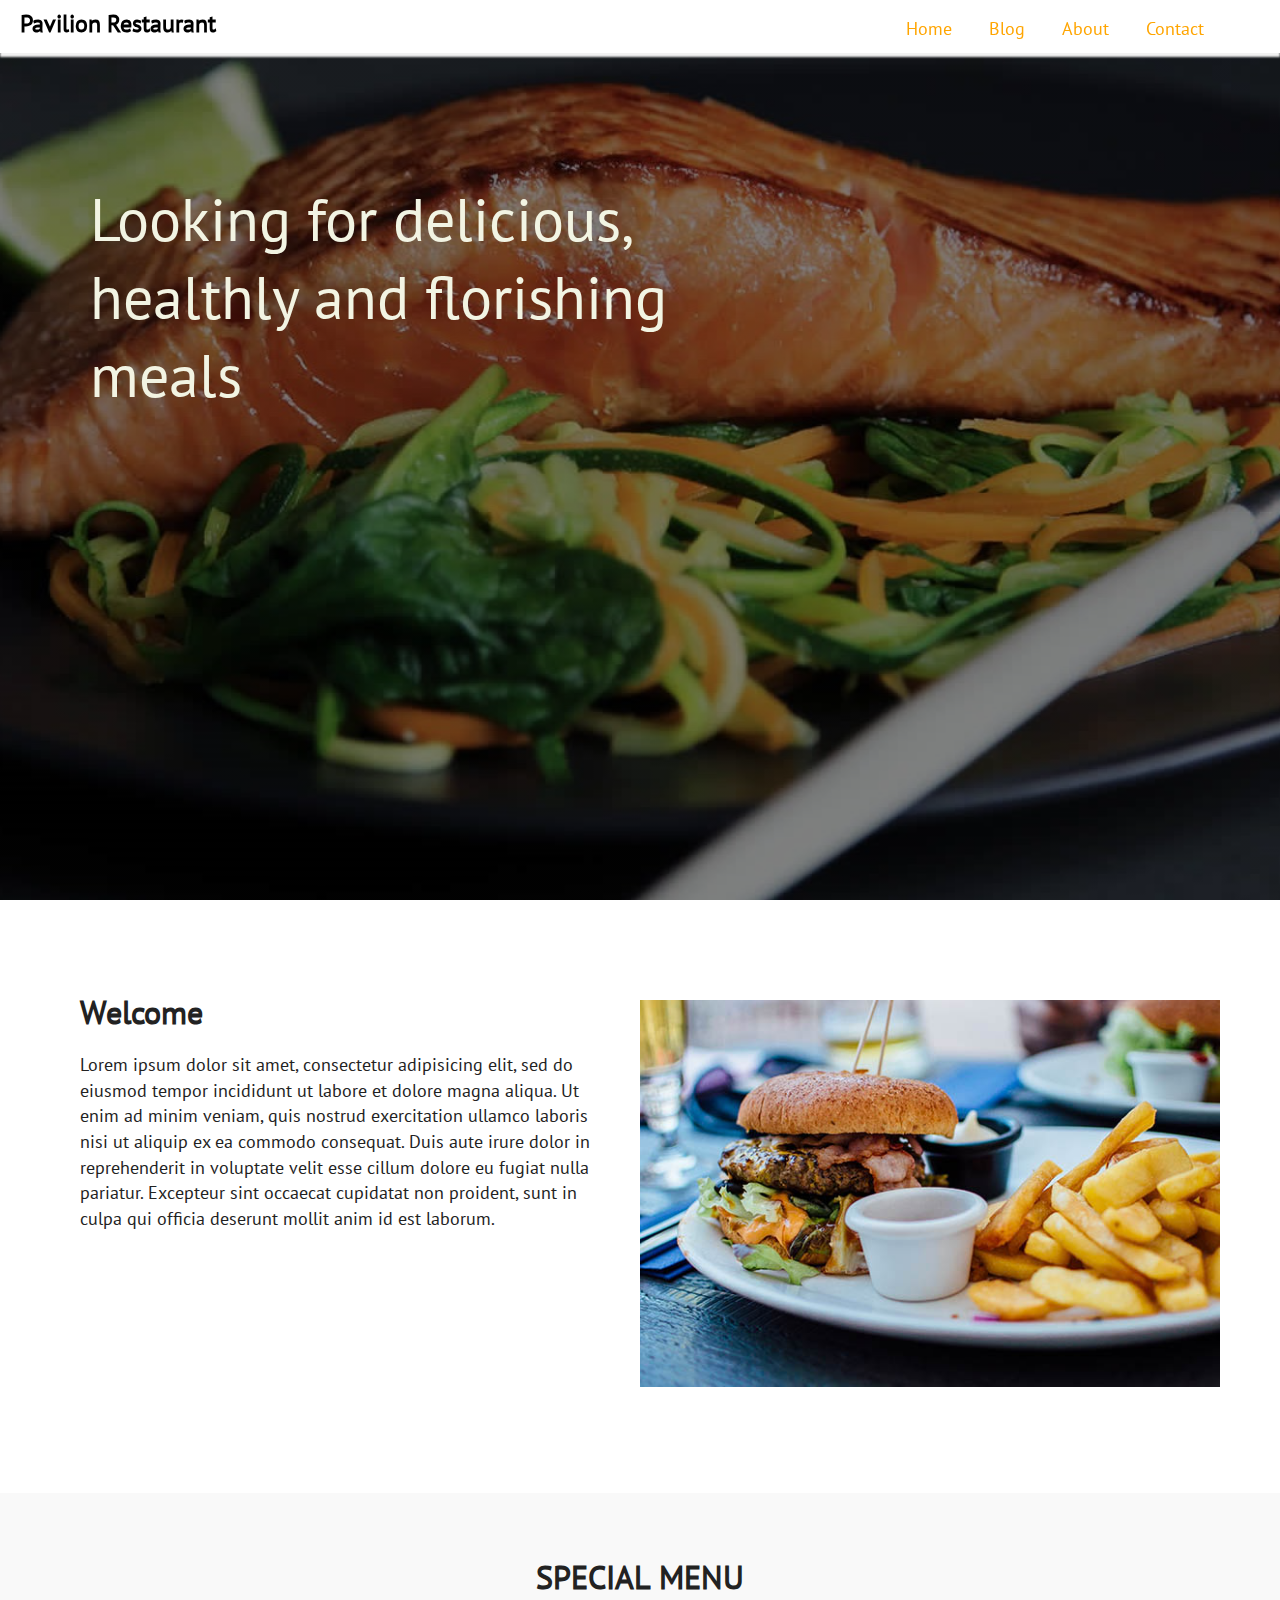
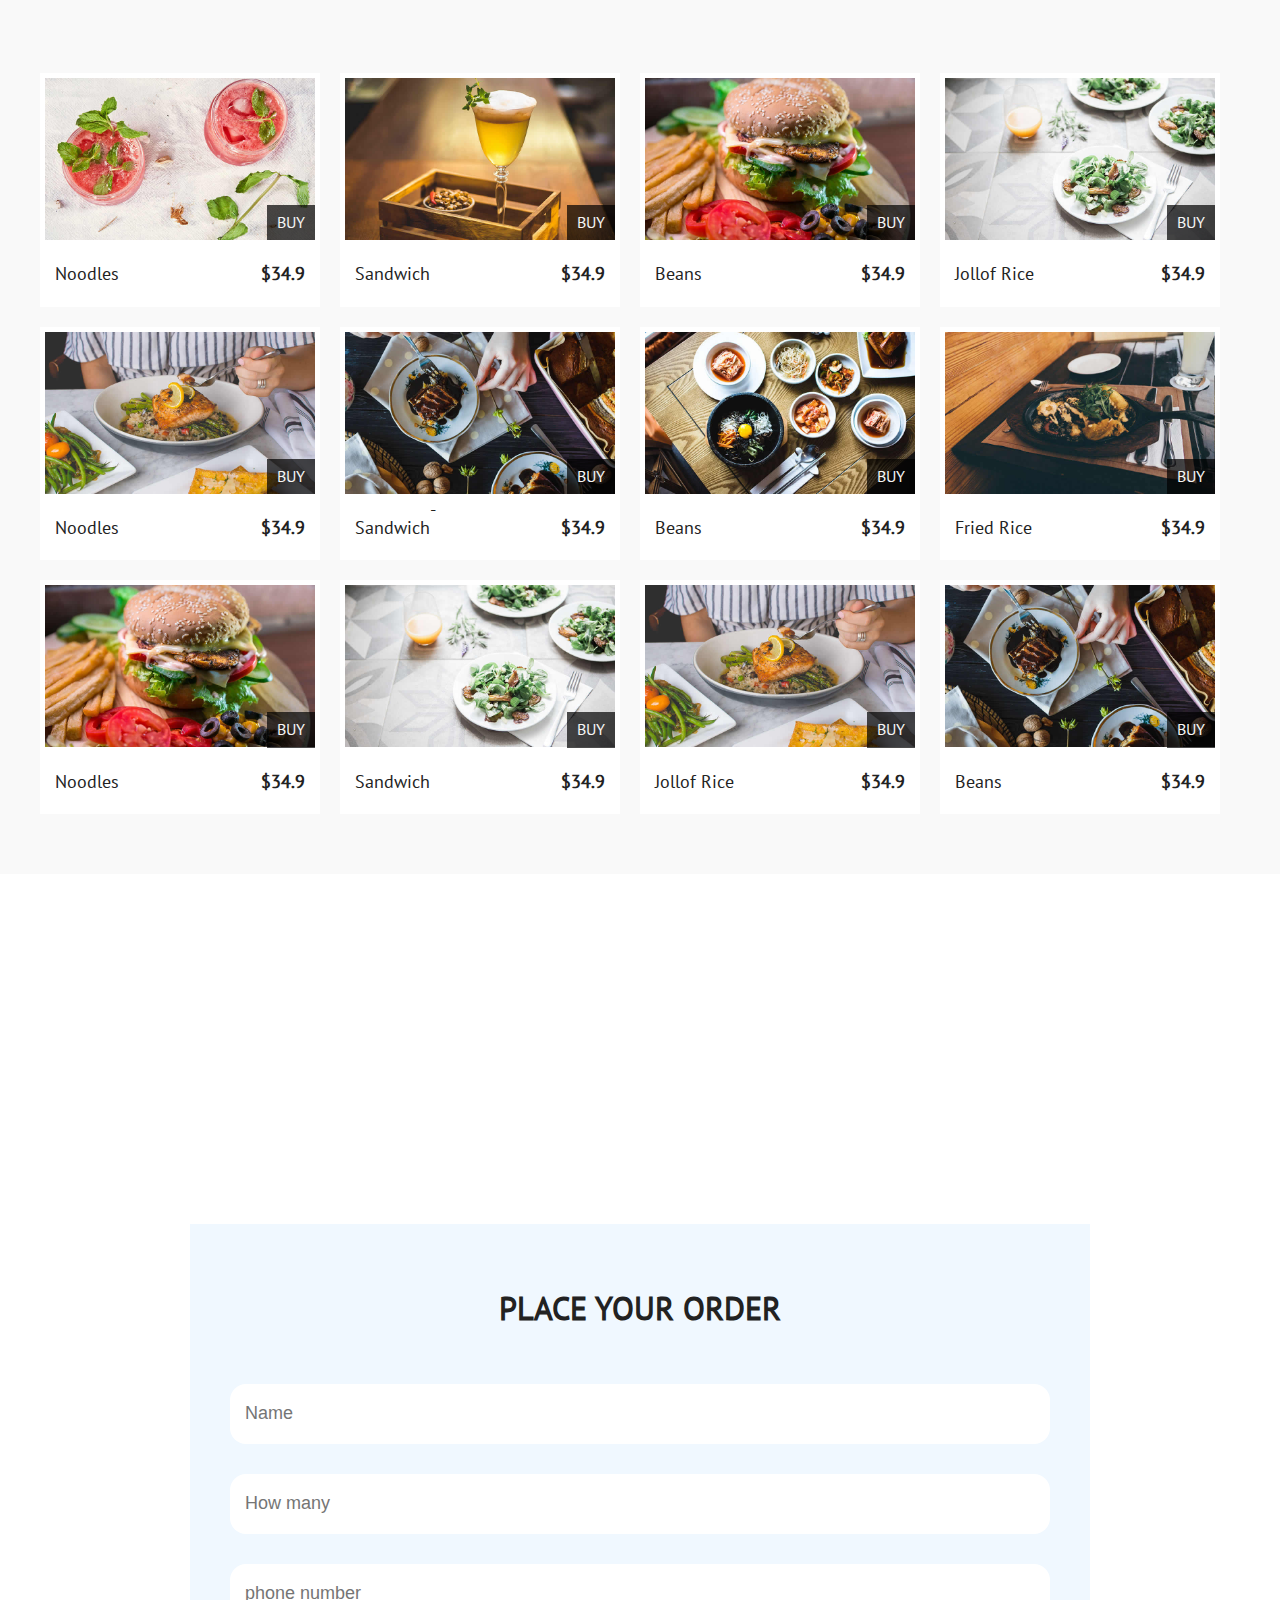
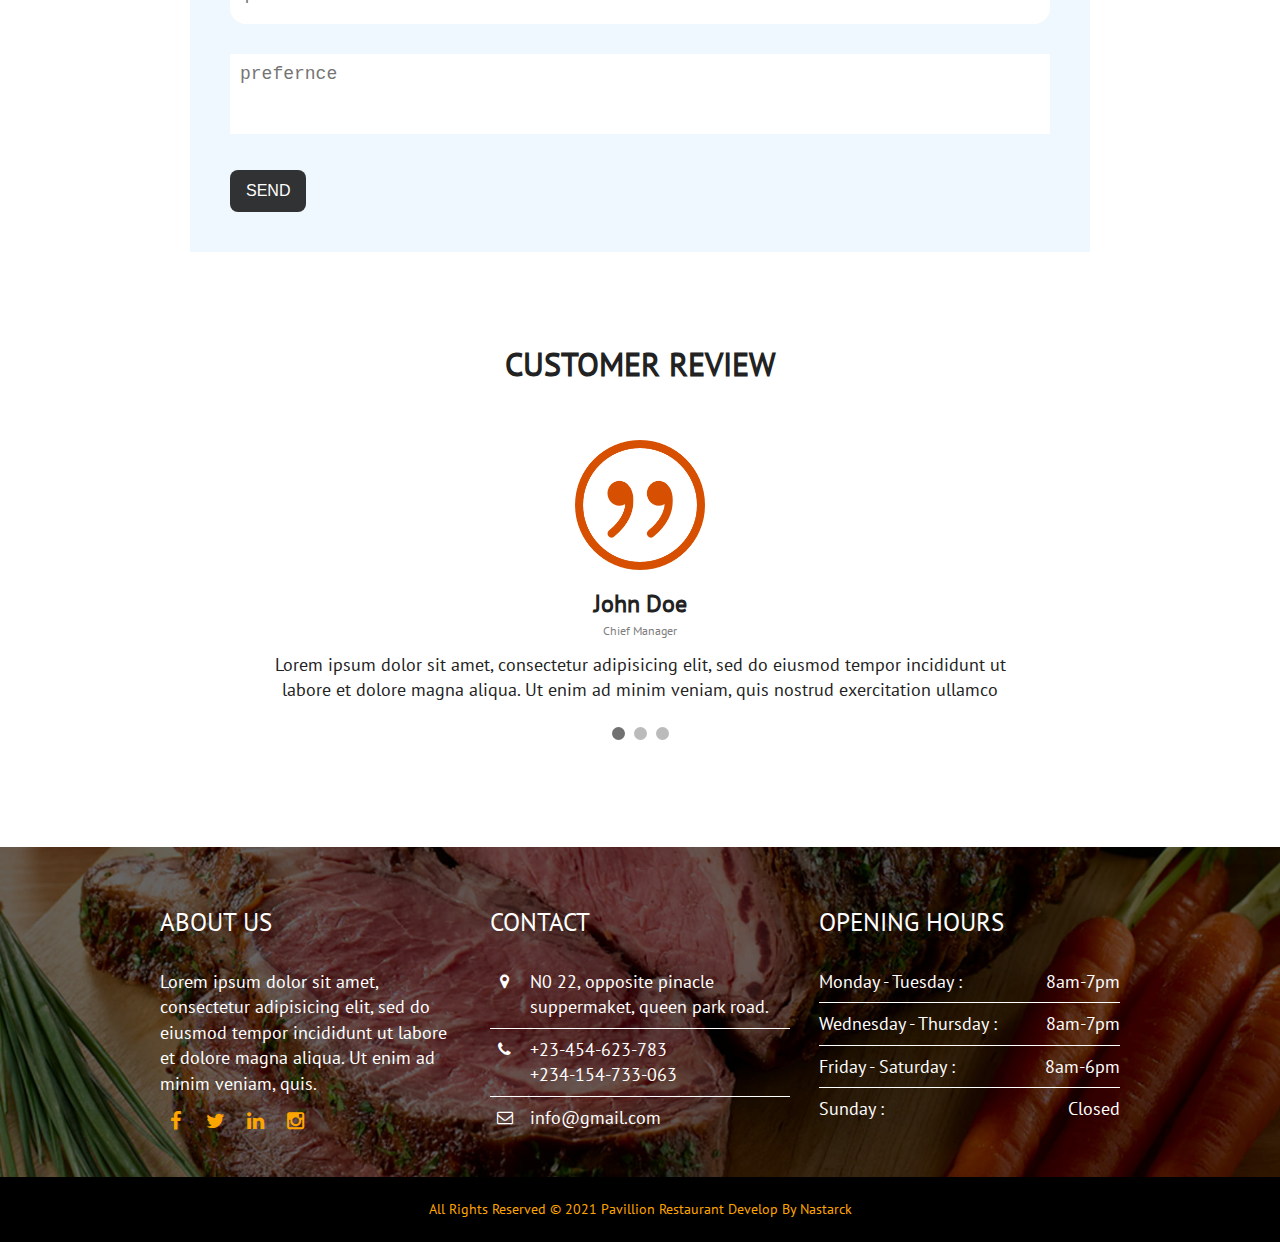
<file: index.html>
<!DOCTYPE html>
<html>
<head>
   <meta name="viewport" content="width=device-width, initial-scale=1">
   <link rel="stylesheet" type="text/css" href="css/Pavilion.css">
          
   <title>Pavilion</title>
</head>
<body>
   <!--HEADER BEGINS HERE-->
   <header id="header">
      <div class="slide fade">
         <div class="slide-img1"></div>
         <div class="slide-text">Looking for delicious, healthly and florishing meals </div>
      </div>
      <div class="slide fade">
         <div class="slide-img2"></div>
         <div class="slide-text">Pavilion Restaurant is within your reach and convenient</div>
      </div>
      <div class="slide fade">
         <div class="slide-img3"></div>
         <div class="slide-text">Cooking and delivering all sort of meals and desert</div>
      </div>

      <!--NAVIGATION BAR-->  
      <nav id="navbar">
         <h1 class="brand-title" style="font-style: ">Pavilion Restaurant</h1>
         <div class="link">
           <a href="#header">Home</a>
           <a href="Blog.html">Blog</a>
           <a href="#sect1">About</a>
           <a href="#footer">Contact</a>
         </div>
         <i class="fa fa-bars icon"></i>
      </nav>
   </header>
   <!--HEADER ENDS HERE-->

   <!--CONTENT START HERE-->
   <article>
   <!--WELCOMING SECTION START HERE-->
      <section id="sect1">
         <div class="contain">
            <div class="row">
              <div class="half intro">
                 <h2>Welcome</h2>
                 <p>Lorem ipsum dolor sit amet, consectetur adipisicing elit, sed do eiusmod
                 tempor incididunt ut labore et dolore magna aliqua. Ut enim ad minim veniam,
                 quis nostrud exercitation ullamco laboris nisi ut aliquip ex ea commodo
                 consequat. Duis aute irure dolor in reprehenderit in voluptate velit esse
                 cillum dolore eu fugiat nulla pariatur. Excepteur sint occaecat cupidatat non
                 proident, sunt in culpa qui officia deserunt mollit anim id est laborum.</p>
              </div>
              <div class="half img">
                 <img src="img/menu-image5.jpg">
              </div>
           </div>
         </div>
      </section>
      <!--WELCOMING SECTION ENDS HERE-->

      <!--SPECIAL MENU SECTION START HERE-->
      <section id="sect2">
         <div class="contain content">
            <div class="row">
               <h3>Special Menu</h3>
               <div class="first one-fourth img">
                  <div class="offer">
                     <img src="img/img-02.jpg">
                     <div class="buy"><a href="#">BUY</a></div>
                  </div>
                  <div class="disc">
                    <div class="row">
                      <p class="flo-left">Noodles</p>
                      <p class="flo-rgt">$34.9</p>
                    </div>
                  </div>
               </div>
               <div class="one-fourth img">
                  <div class="offer">
                     <img src="img/img-03.jpg">
                     <div class="buy"><a href="#">BUY</a></div>
                  </div>
                  <div class="disc">
                    <div class="row">
                      <p class="flo-left">Sandwich</p>
                      <p class="flo-rgt">$34.9</p>
                    </div>
                  </div>
               </div>
               <div class="one-fourth img">
                  <div class="offer">
                     <img src="img/img-04.jpg">
                     <div class="buy"><a href="#">BUY</a></div>
                  </div>
                  <div class="disc">
                    <div class="row">
                      <p class="flo-left">Beans</p>
                      <p class="flo-rgt">$34.9</p>
                    </div>
                  </div>
               </div>
               <div class="one-fourth img">
                  <div class="offer">
                     <img src="img/img-05.jpg">
                     <div class="buy"><a href="#">BUY</a></div>
                  </div>
                  <div class="disc">
                    <div class="row">
                      <p class="flo-left">Jollof Rice</p>
                      <p class="flo-rgt">$34.9</p>
                    </div>
                  </div>
               </div>
               <div class="first one-fourth img">
                  <div class="offer">
                     <img src="img/img-06.jpg">
                     <div class="buy"><a href="#">BUY</a></div>
                  </div>
                  <div class="disc">
                    <div class="row">
                      <p class="flo-left">Noodles</p>
                      <p class="flo-rgt">$34.9</p>
                    </div>
                  </div>
               </div>
               <div class="one-fourth img">
                  <div class="offer">
                     <img src="img/img-07.jpg">
                     <div class="buy"><a href="#">BUY</a></div>
                  </div>
                  <div class="disc">
                    <div class="row">
           -           <p class="flo-left">Sandwich</p>
                      <p class="flo-rgt">$34.9</p>
                    </div>
                  </div>
               </div>
               <div class="one-fourth img">
                  <div class="offer">
                     <img src="img/img-08.jpg">
                     <div class="buy"><a href="#">BUY</a></div>
                  </div>
                  <div class="disc">
                    <div class="row">
                      <p class="flo-left">Beans</p>
                      <p class="flo-rgt">$34.9</p>
                    </div>
                  </div>
               </div>
               <div class="one-fourth img">
                  <div class="offer">
                     <img src="img/img-09.jpg">
                     <div class="buy"><a href="#">BUY</a></div>
                  </div>
                  <div class="disc">
                    <div class="row">
                      <p class="flo-left">Fried Rice</p>
                      <p class="flo-rgt">$34.9</p>
                    </div>
                  </div>
               </div>
               <div class="one-fourth first img">
                  <div class="offer">
                     <img src="img/img-04.jpg">
                     <div class="buy"><a href="#">BUY</a></div>
                  </div>
                  <div class="disc">
                    <div class="row">
                      <p class="flo-left">Noodles</p>
                      <p class="flo-rgt">$34.9</p>
                    </div>
                  </div>
               </div>
               <div class="one-fourth img">
                  <div class="offer">
                     <img src="img/img-05.jpg">
                     <div class="buy"><a href="#">BUY</a></div>
                  </div>
                  <div class="disc">
                    <div class="row">
                      <p class="flo-left">Sandwich</p>
                      <p class="flo-rgt">$34.9</p>
                    </div>
                  </div>
               </div>
               <div class="one-fourth img">
                  <div class="offer">
                     <img src="img/img-06.jpg">
                     <div class="buy"><a href="#">BUY</a></div>
                  </div>
                  <div class="disc">
                    <div class="row">
                      <p class="flo-left">Jollof Rice</p>
                      <p class="flo-rgt">$34.9</p>
                    </div>
                  </div>
               </div>
               <div class="one-fourth img">
                  <div class="offer">
                     <img src="img/img-07.jpg">
                     <div class="buy"><a href="#">BUY</a></div>
                  </div>
                  <div class="disc">
                    <div class="row">
                      <p class="flo-left">Beans</p>
                      <p class="flo-rgt">$34.9</p>
                    </div>
                  </div>
               </div>
            </div>
         </div>
      </section>
      <!--SPECIAL MENU SECTION ENDS HERE-->

      <!-- BACKGROUND IMAGE WITH QUOTE START HERE-->
      <section id="sect3">
         <div class="qt-background">
            <div class="contain">
              <div class="quote">
                <p>"Lorem ipsum dolor sit amet, consectetur adipisicing elit, sed do eiusmod
                tempor incididunt ut labore et dolore magna aliqua. Ut enim ad minim veniam,
                quis nostrud exercitation ullamco laboris nisi ut aliquip"</p>
                <span>John Doe</span>
              </div>
            </div>
         </div>
      </section>
      <!-- BACKGROUND IMAGE WITH QUOTE ENDS HERE-->

      <!-- PLACING ORDER SECTION START HERE-->
      <section id="sect4">
         <div class="contain">
            <div class="reserve">
               <h3>Place your Order</h3>
               <form>
                  <input type="text" name="name" placeholder="Name" required>
                   <input type="number" name="number" placeholder="How many" min="1" required>
                  <input type="telephone" name="phone" placeholder ="phone number" required>
                  <textarea type="text" name="message" placeholder ="prefernce"></textarea>
                  <button class="btn">Send</button>
               </form>
            </div>
         </div>
      </section>
      <!--PLACING ORDER SECTION ENDS HERE-->

      <!--CUSTOMER REVIEW SECTION START HERE-->
      <section id="sect5">
         <div class="">
            <div class="review">
               <h3 class="">Customer Review</h3>
               <div class="myFlow left" style="">
                 <img src="img/quote.png" class="bottom"> 
                 <h5 class="">John Doe</h5><p class="small">Chief Manager</p>
                 <p>Lorem ipsum dolor sit amet, consectetur adipisicing elit, sed do eiusmod
                 tempor incididunt ut labore et dolore magna aliqua. Ut enim ad minim veniam,
                 quis nostrud exercitation ullamco</p>
              </div>
              <div class="myFlow left" style="">
                 <img src="img/quote.png" class="bottom"> 
                 <h5 class="">John Doe</h5><p class="small">Chief officer</p>
                 <p>Lorem ipsum dolor sit amet, consectetur adipisicing elit, sed do eiusmod
                 tempor incididunt ut labore et dolore magna aliqua. Ut enim ad minim veniam,
                 quis nostrud exercitation ullamco</p>
              </div>
              <div class="myFlow left" style="">
                 <img src="img/quote.png" class="bottom"> 
                 <h5 class="">John Doe</h5><p class="small">Chief Accountant</p>
                 <p>Lorem ipsum dolor sit amet, consectetur adipisicing elit, sed do eiusmod
                 tempor incididunt ut labore et dolore magna aliqua. Ut enim ad minim veniam,
                 quis nostrud exercitation ullamco</p>
              </div>
              <div class="">
                 <span class="dot"></span>
                 <span class="dot"></span>
                 <span class="dot"></span>
              </div>
            </div>
         </div>
      </section>
      <!--CUSTOMER REVIEW SECTION ENDS HERE-->

      <!--FOOTER SECTION START HERE-->
      <footer id="footer">
         <div class="container ">
            <div class="row ">
               <div class="foot">
               <div class="one-third first">
                    <h4>About us</h4>
                    <p class="about"> Lorem ipsum dolor sit amet, consectetur adipisicing elit, sed do eiusmod
                    tempor incididunt ut labore et dolore magna aliqua. Ut enim ad minim veniam,
                    quis.</p> 
                     <ul class="media">
                        <li>
                          <a href=""><i class="fa fa-facebook"></i></a>
                        </li>
                        <li>
                          <a href=""><i class="fa fa-twitter"></i></a>
                        </li>
                        <li>
                          <a href=""><i class="fa fa-linkedin"></i></a>
                        </li>
                        <li>
                          <a href=""><i class="fa fa-instagram"></i></a>
                        </li>
                     </ul>                 
               </div>
               <div class="one-third">
                     <h4>contact</h4>
                     <ul class="contact">
                        <li>
                          <i class="fa fa-map-marker"></i><address>N0 22, opposite pinacle suppermaket, queen park road.</address>
                        </li>
                        <li>
                          <i class="fa fa-phone"></i>+23-454-623-783<br>+234-154-733-063
                        </li>
                        <li>
                          <i class="fa fa-envelope-o"></i>info@gmail.com
                        </li>
                     </ul>
               </div>
               <div class="one-third">
                     <h4>Opening Hours</h4>
                     <ul class="hours">
                        <li>Monday - Tuesday : <span> 8am-7pm</span> </li>
                        <li>Wednesday - Thursday : <span> 8am-7pm</span></li>
                        <li>Friday - Saturday : <span> 8am-6pm</span></li>
                        <li>Sunday : <span>Closed </span></li>
                     </ul>
               </div>
               </div>
            </div>
         </div>
      </footer>
      <div class="copyright">All Rights Reserved &copy; 2021 Pavillion Restaurant Develop By Nastarck</div>
      <!--FOOTER SECTION ENDS HERE-->
   </article>
   
   <!--CONTENT ENDS HERE-->

   <!--JAVASCRIPT EXTERNAL LINK HERE-->
<script src="Pavilion.js"></script>  
</body>
</html>
</file>
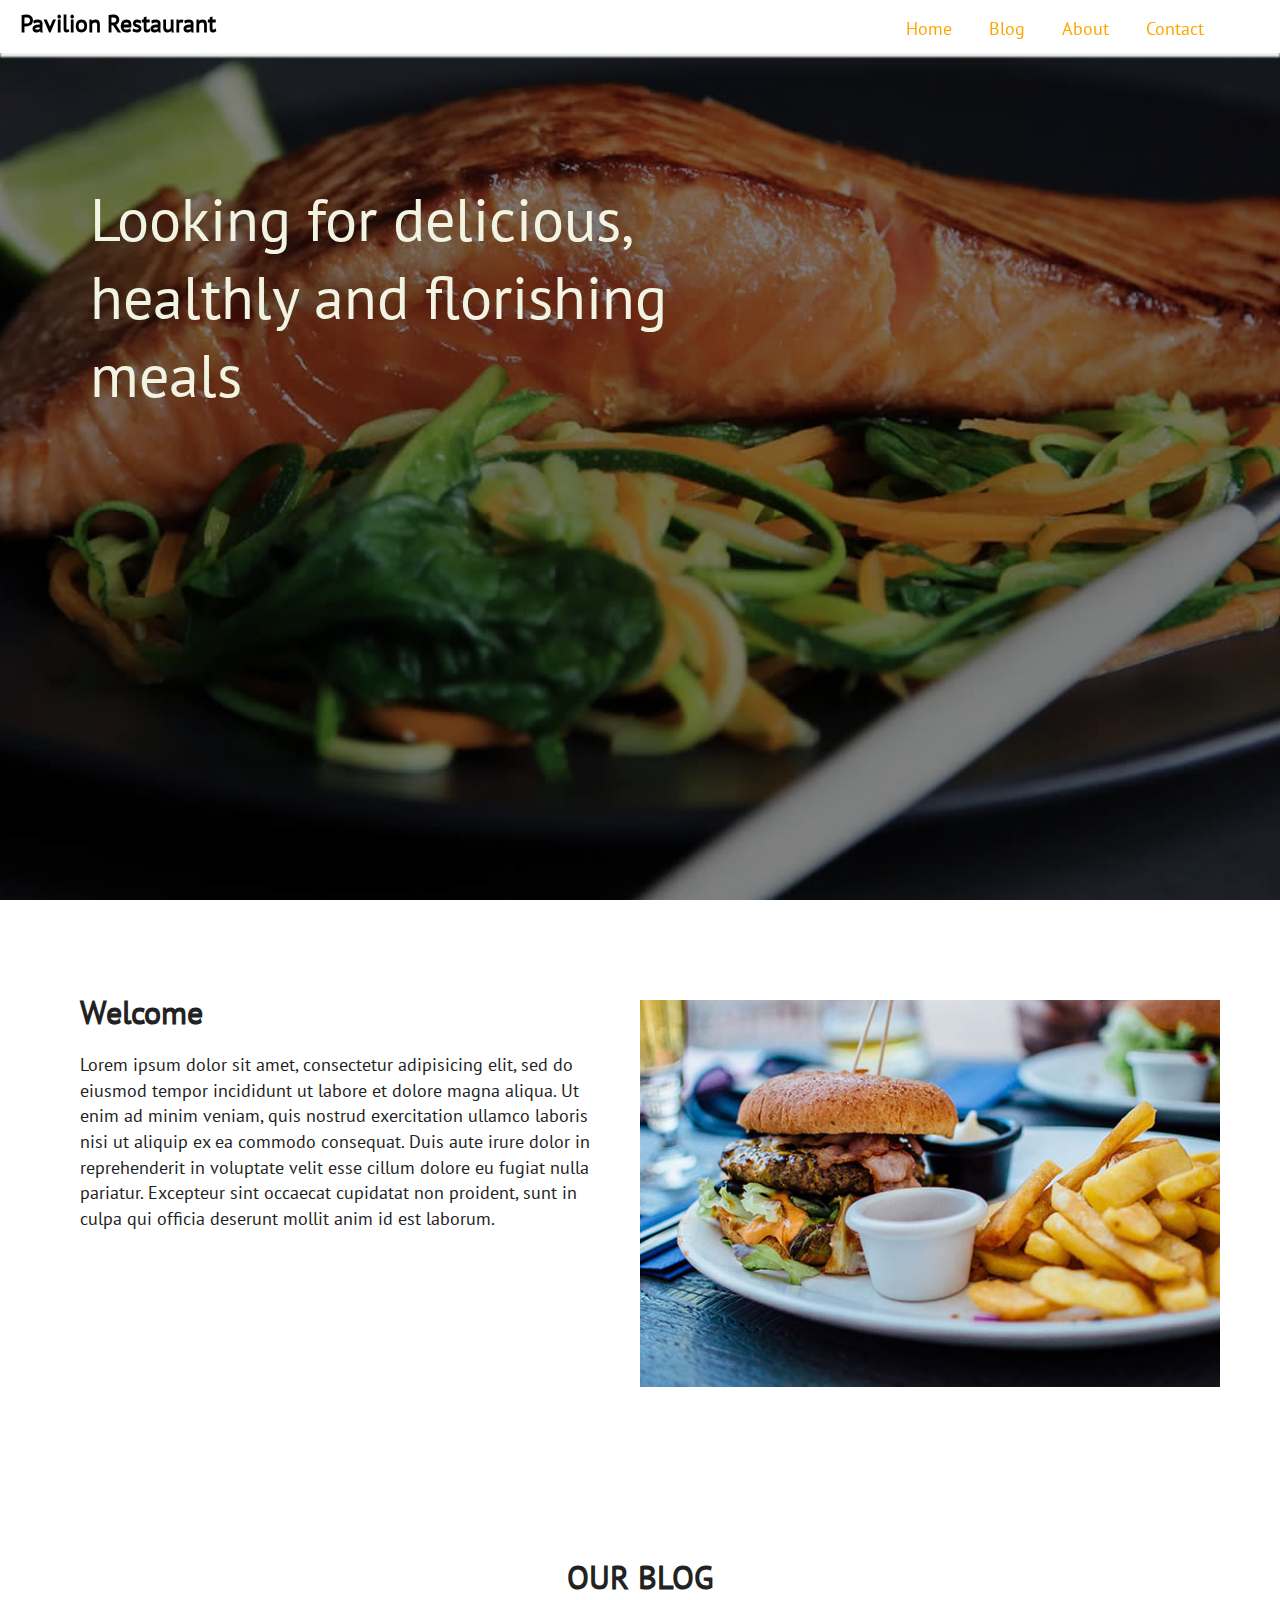
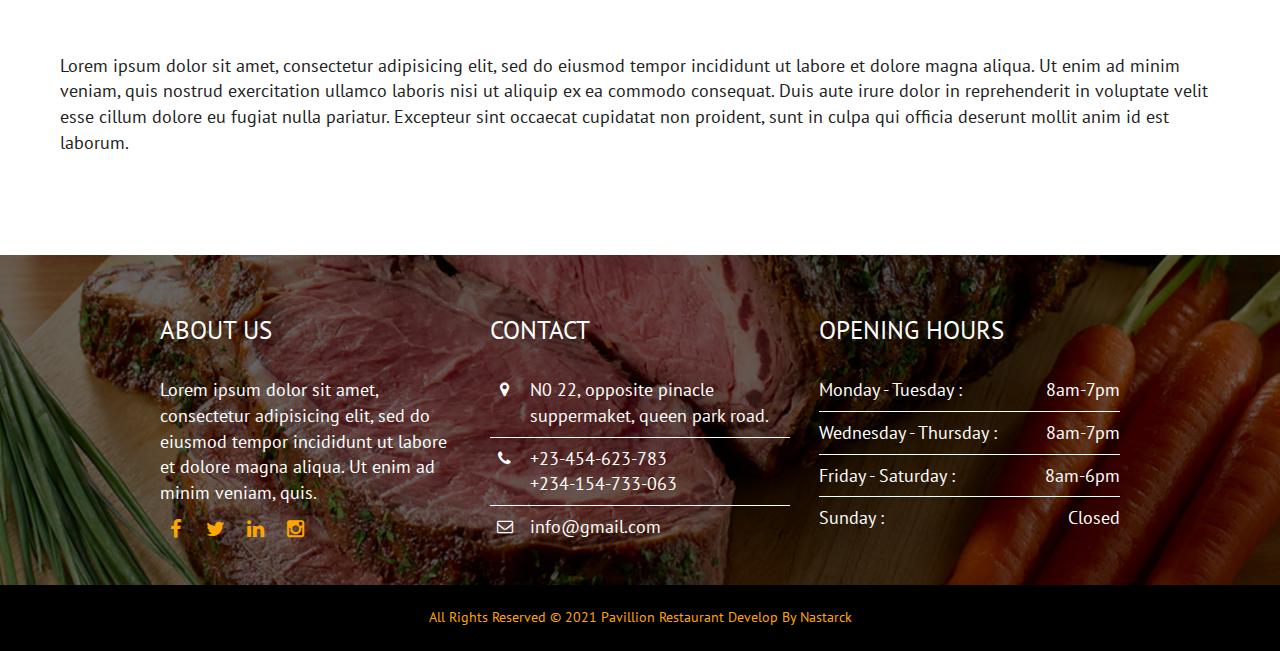
<file: Blog.html>
<!DOCTYPE html>
<html>
<head>
   <meta name="viewport" content="width=device-width, initial-scale=1">
   <link rel="stylesheet" type="text/css" href="css/Pavilion.css">
   <title>Blog</title>
</head>
<body>
<!--HEADER BEGINS HERE-->
   <header id="header" style="">
      <div class="slide fade">
         <div class="slide-img1"></div>
         <div class="slide-text">Looking for delicious, healthly and florishing meals</div>
      </div>
      <div class="slide fade">
         <div class="slide-img2"></div>
         <div class="slide-text">Pavilion Restaurant is within your reach and convenient</div>
      </div>
      <div class="slide fade">
         <div class="slide-img3"></div>
         <div class="slide-text">Cooking and delivering all sort of meals and desert</div>
      </div> 

      <!--NAVIGATION BAR-->  
      <nav id="navbar">
         <h1 class="brand-title">Pavilion Restaurant</h1>
         <div class="link">
           <a href="index.html#header">Home</a>
           <a href="Blog.html">Blog</a>
           <a href="#sect1">About</a>
           <a href="#footer">Contact</a>
         </div>
         <i class="fa fa-bars icon"></i>
      </nav>
   </header>
   <!--HEADER ENDS HERE-->

   <!--CONTENT START HERE-->
   <article>
      <!--WELCOMING SECTION START HERE-->
      <section id="sect1">
         <div class="contain">
            <div class="row">
              <div class="half intro">
                 <h2>Welcome</h2>
                 <p>Lorem ipsum dolor sit amet, consectetur adipisicing elit, sed do eiusmod
                 tempor incididunt ut labore et dolore magna aliqua. Ut enim ad minim veniam,
                 quis nostrud exercitation ullamco laboris nisi ut aliquip ex ea commodo
                 consequat. Duis aute irure dolor in reprehenderit in voluptate velit esse
                 cillum dolore eu fugiat nulla pariatur. Excepteur sint occaecat cupidatat non
                 proident, sunt in culpa qui officia deserunt mollit anim id est laborum.</p>
              </div>
              <div class="half img">
                 <img src="img/menu-image5.jpg">
              </div>
           </div>
         </div>
      </section>
      <!--WELCOMING SECTION ENDS HERE-->

      <div class="contain sect">
         <h3>Our Blog</h3>
         <div>Lorem ipsum dolor sit amet, consectetur adipisicing elit, sed do eiusmod
         tempor incididunt ut labore et dolore magna aliqua. Ut enim ad minim veniam,
         quis nostrud exercitation ullamco laboris nisi ut aliquip ex ea commodo
         consequat. Duis aute irure dolor in reprehenderit in voluptate velit esse
         cillum dolore eu fugiat nulla pariatur. Excepteur sint occaecat cupidatat non
         proident, sunt in culpa qui officia deserunt mollit anim id est laborum.</div>
      </div>

      <!--FOOTER SECTION START HERE-->
      <footer id="footer">
         <div class="container ">
            <div class="row ">
               <div class="foot">
               <div class="one-third first">
                    <h4>About us</h4>
                    <p class="about"> Lorem ipsum dolor sit amet, consectetur adipisicing elit, sed do eiusmod
                    tempor incididunt ut labore et dolore magna aliqua. Ut enim ad minim veniam,
                    quis.</p> 
                     <ul class="media">
                        <li>
                          <a href=""><i class="fa fa-facebook"></i></a>
                        </li>
                        <li>
                          <a href=""><i class="fa fa-twitter"></i></a>
                        </li>
                        <li>
                          <a href=""><i class="fa fa-linkedin"></i></a>
                        </li>
                        <li>
                          <a href=""><i class="fa fa-instagram"></i></a>
                        </li>
                     </ul>                 
               </div>
               <div class="one-third">
                     <h4>contact</h4>
                     <ul class="contact">
                        <li>
                          <i class="fa fa-map-marker"></i><address>N0 22, opposite pinacle suppermaket, queen park road.</address>
                        </li>
                        <li>
                          <i class="fa fa-phone"></i>+23-454-623-783<br>+234-154-733-063
                        </li>
                        <li>
                          <i class="fa fa-envelope-o"></i>info@gmail.com
                        </li>
                     </ul>
               </div>
               <div class="one-third">
                     <h4>Opening Hours</h4>
                     <ul class="hours">
                        <li>Monday - Tuesday : <span> 8am-7pm</span> </li>
                        <li>Wednesday - Thursday : <span> 8am-7pm</span></li>
                        <li>Friday - Saturday : <span> 8am-6pm</span></li>
                        <li>Sunday : <span>Closed </span></li>
                     </ul>
               </div>
               </div>
            </div>
         </div>
      </footer>
      <div class="copyright">All Rights Reserved &copy; 2021 Pavillion Restaurant Develop By Nastarck</div>
      <!--FOOTER SECTION ENDS HERE-->
   </article>
   
   <!--CONTENT ENDS HERE-->



<script src="Pavilion.js"></script>
</body>
</html>
</file>
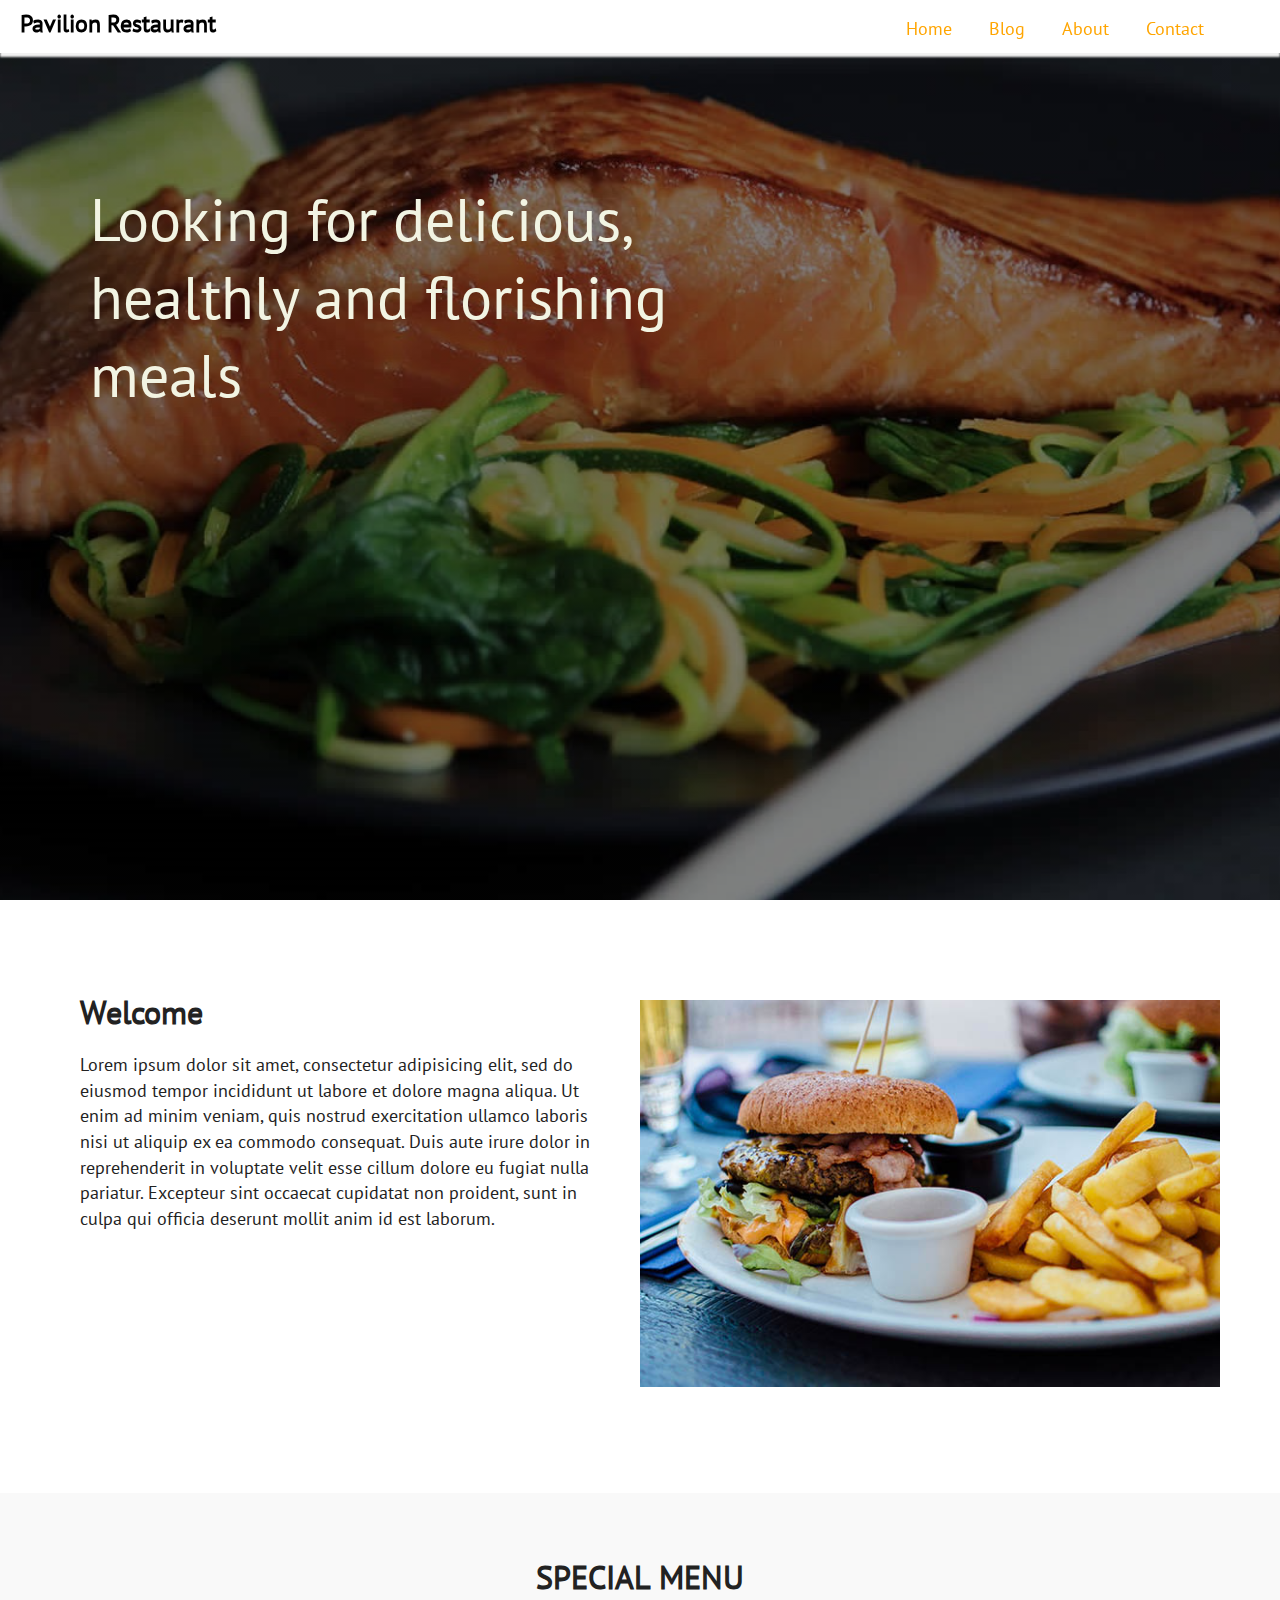
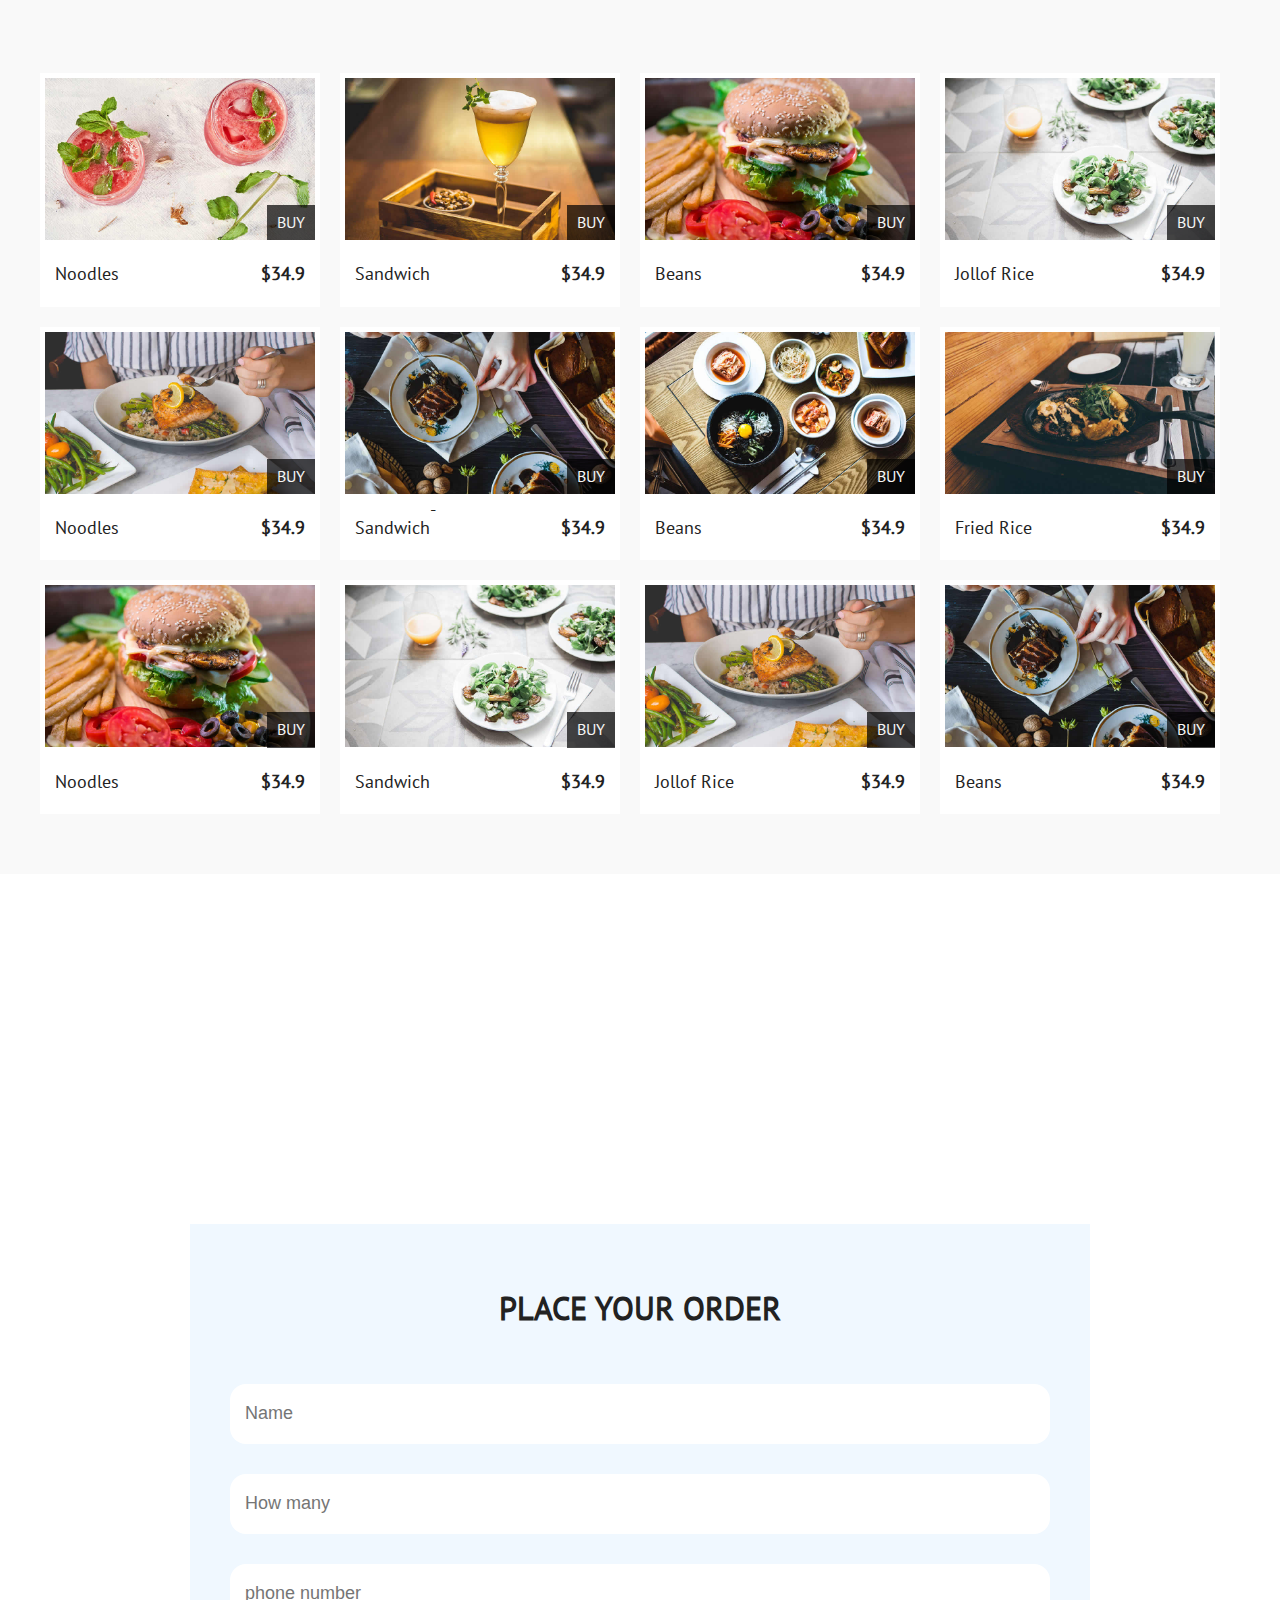
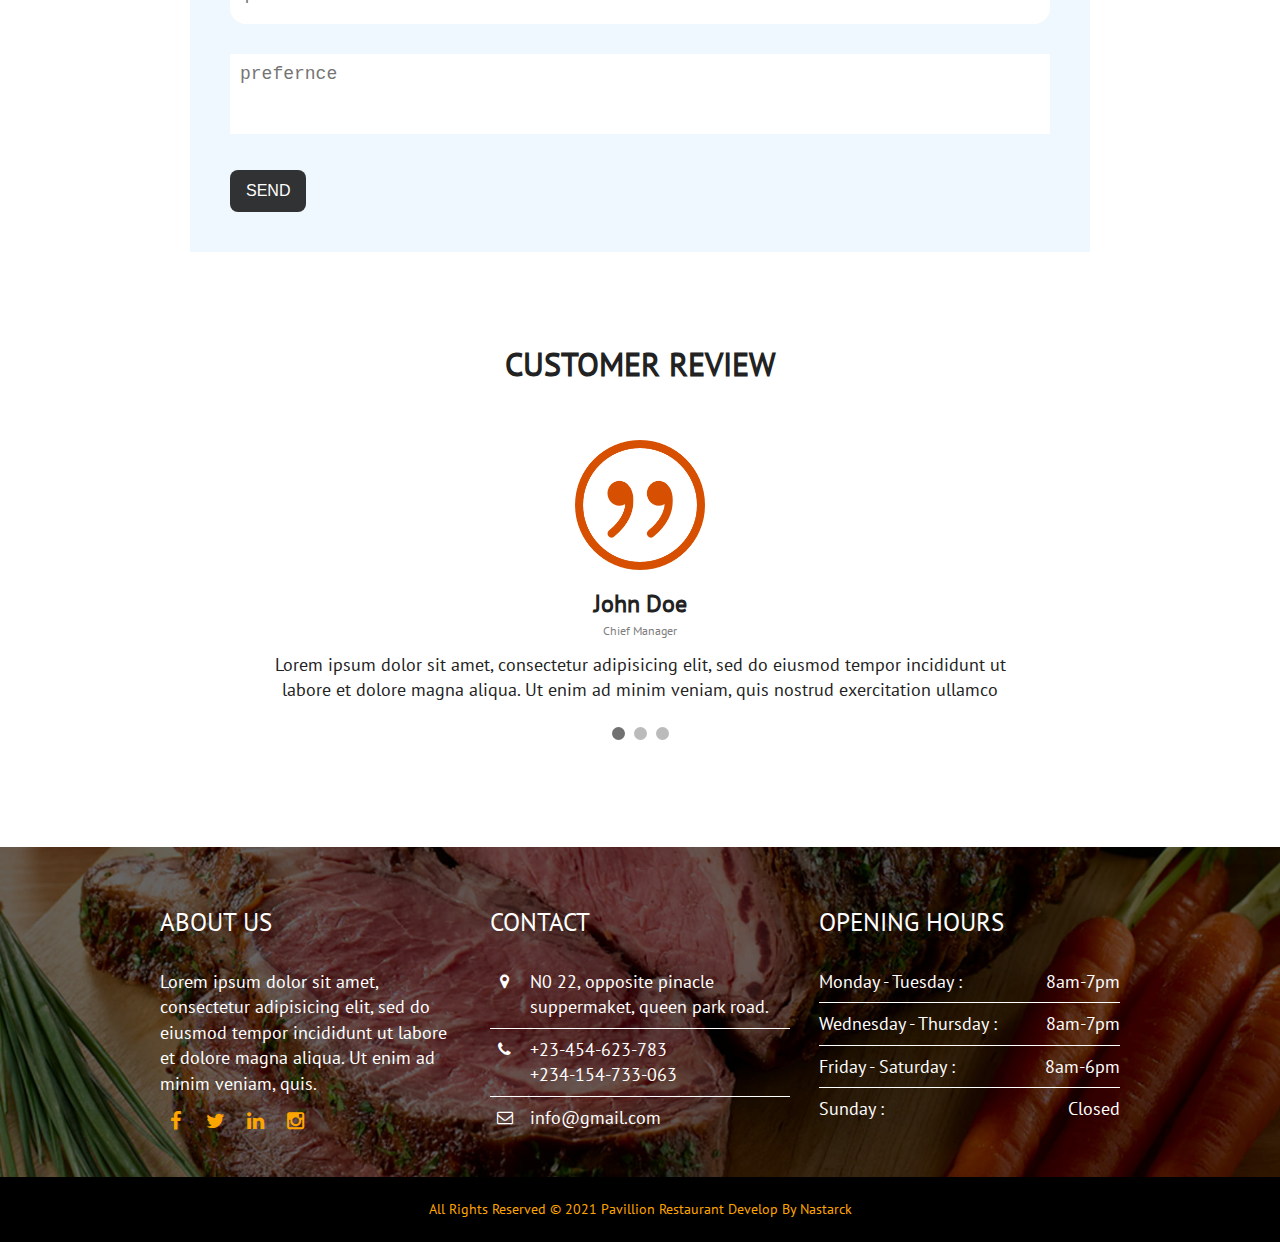
<file: Pavilion.html>
<!DOCTYPE html>
<html>
<head>
   <meta name="viewport" content="width=device-width, initial-scale=1">
   <link rel="stylesheet" type="text/css" href="css/Pavilion.css">
          
   <title>Pavilion</title>
</head>
<body>
   <!--HEADER BEGINS HERE-->
   <header id="header">
      <div class="slide fade">
         <div class="slide-img1"></div>
         <div class="slide-text">Looking for delicious, healthly and florishing meals </div>
      </div>
      <div class="slide fade">
         <div class="slide-img2"></div>
         <div class="slide-text">Pavilion Restaurant is within your reach and convenient</div>
      </div>
      <div class="slide fade">
         <div class="slide-img3"></div>
         <div class="slide-text">Cooking and delivering all sort of meals and desert</div>
      </div>

      <!--NAVIGATION BAR-->  
      <nav id="navbar">
         <h1 class="brand-title" style="font-style: ">Pavilion Restaurant</h1>
         <div class="link">
           <a href="#header">Home</a>
           <a href="Blog.html">Blog</a>
           <a href="#sect1">About</a>
           <a href="#footer">Contact</a>
         </div>
         <i class="fa fa-bars icon"></i>
      </nav>
   </header>
   <!--HEADER ENDS HERE-->

   <!--CONTENT START HERE-->
   <article>
   <!--WELCOMING SECTION START HERE-->
      <section id="sect1">
         <div class="contain">
            <div class="row">
              <div class="half intro">
                 <h2>Welcome</h2>
                 <p>Lorem ipsum dolor sit amet, consectetur adipisicing elit, sed do eiusmod
                 tempor incididunt ut labore et dolore magna aliqua. Ut enim ad minim veniam,
                 quis nostrud exercitation ullamco laboris nisi ut aliquip ex ea commodo
                 consequat. Duis aute irure dolor in reprehenderit in voluptate velit esse
                 cillum dolore eu fugiat nulla pariatur. Excepteur sint occaecat cupidatat non
                 proident, sunt in culpa qui officia deserunt mollit anim id est laborum.</p>
              </div>
              <div class="half img">
                 <img src="img/menu-image5.jpg">
              </div>
           </div>
         </div>
      </section>
      <!--WELCOMING SECTION ENDS HERE-->

      <!--SPECIAL MENU SECTION START HERE-->
      <section id="sect2">
         <div class="contain content">
            <div class="row">
               <h3>Special Menu</h3>
               <div class="first one-fourth img">
                  <div class="offer">
                     <img src="img/img-02.jpg">
                     <div class="buy"><a href="#">BUY</a></div>
                  </div>
                  <div class="disc">
                    <div class="row">
                      <p class="flo-left">Noodles</p>
                      <p class="flo-rgt">$34.9</p>
                    </div>
                  </div>
               </div>
               <div class="one-fourth img">
                  <div class="offer">
                     <img src="img/img-03.jpg">
                     <div class="buy"><a href="#">BUY</a></div>
                  </div>
                  <div class="disc">
                    <div class="row">
                      <p class="flo-left">Sandwich</p>
                      <p class="flo-rgt">$34.9</p>
                    </div>
                  </div>
               </div>
               <div class="one-fourth img">
                  <div class="offer">
                     <img src="img/img-04.jpg">
                     <div class="buy"><a href="#">BUY</a></div>
                  </div>
                  <div class="disc">
                    <div class="row">
                      <p class="flo-left">Beans</p>
                      <p class="flo-rgt">$34.9</p>
                    </div>
                  </div>
               </div>
               <div class="one-fourth img">
                  <div class="offer">
                     <img src="img/img-05.jpg">
                     <div class="buy"><a href="#">BUY</a></div>
                  </div>
                  <div class="disc">
                    <div class="row">
                      <p class="flo-left">Jollof Rice</p>
                      <p class="flo-rgt">$34.9</p>
                    </div>
                  </div>
               </div>
               <div class="first one-fourth img">
                  <div class="offer">
                     <img src="img/img-06.jpg">
                     <div class="buy"><a href="#">BUY</a></div>
                  </div>
                  <div class="disc">
                    <div class="row">
                      <p class="flo-left">Noodles</p>
                      <p class="flo-rgt">$34.9</p>
                    </div>
                  </div>
               </div>
               <div class="one-fourth img">
                  <div class="offer">
                     <img src="img/img-07.jpg">
                     <div class="buy"><a href="#">BUY</a></div>
                  </div>
                  <div class="disc">
                    <div class="row">
           -           <p class="flo-left">Sandwich</p>
                      <p class="flo-rgt">$34.9</p>
                    </div>
                  </div>
               </div>
               <div class="one-fourth img">
                  <div class="offer">
                     <img src="img/img-08.jpg">
                     <div class="buy"><a href="#">BUY</a></div>
                  </div>
                  <div class="disc">
                    <div class="row">
                      <p class="flo-left">Beans</p>
                      <p class="flo-rgt">$34.9</p>
                    </div>
                  </div>
               </div>
               <div class="one-fourth img">
                  <div class="offer">
                     <img src="img/img-09.jpg">
                     <div class="buy"><a href="#">BUY</a></div>
                  </div>
                  <div class="disc">
                    <div class="row">
                      <p class="flo-left">Fried Rice</p>
                      <p class="flo-rgt">$34.9</p>
                    </div>
                  </div>
               </div>
               <div class="one-fourth first img">
                  <div class="offer">
                     <img src="img/img-04.jpg">
                     <div class="buy"><a href="#">BUY</a></div>
                  </div>
                  <div class="disc">
                    <div class="row">
                      <p class="flo-left">Noodles</p>
                      <p class="flo-rgt">$34.9</p>
                    </div>
                  </div>
               </div>
               <div class="one-fourth img">
                  <div class="offer">
                     <img src="img/img-05.jpg">
                     <div class="buy"><a href="#">BUY</a></div>
                  </div>
                  <div class="disc">
                    <div class="row">
                      <p class="flo-left">Sandwich</p>
                      <p class="flo-rgt">$34.9</p>
                    </div>
                  </div>
               </div>
               <div class="one-fourth img">
                  <div class="offer">
                     <img src="img/img-06.jpg">
                     <div class="buy"><a href="#">BUY</a></div>
                  </div>
                  <div class="disc">
                    <div class="row">
                      <p class="flo-left">Jollof Rice</p>
                      <p class="flo-rgt">$34.9</p>
                    </div>
                  </div>
               </div>
               <div class="one-fourth img">
                  <div class="offer">
                     <img src="img/img-07.jpg">
                     <div class="buy"><a href="#">BUY</a></div>
                  </div>
                  <div class="disc">
                    <div class="row">
                      <p class="flo-left">Beans</p>
                      <p class="flo-rgt">$34.9</p>
                    </div>
                  </div>
               </div>
            </div>
         </div>
      </section>
      <!--SPECIAL MENU SECTION ENDS HERE-->

      <!-- BACKGROUND IMAGE WITH QUOTE START HERE-->
      <section id="sect3">
         <div class="qt-background">
            <div class="contain">
              <div class="quote">
                <p>"Lorem ipsum dolor sit amet, consectetur adipisicing elit, sed do eiusmod
                tempor incididunt ut labore et dolore magna aliqua. Ut enim ad minim veniam,
                quis nostrud exercitation ullamco laboris nisi ut aliquip"</p>
                <span>John Doe</span>
              </div>
            </div>
         </div>
      </section>
      <!-- BACKGROUND IMAGE WITH QUOTE ENDS HERE-->

      <!-- PLACING ORDER SECTION START HERE-->
      <section id="sect4">
         <div class="contain">
            <div class="reserve">
               <h3>Place your Order</h3>
               <form>
                  <input type="text" name="name" placeholder="Name" required>
                   <input type="number" name="number" placeholder="How many" min="1" required>
                  <input type="telephone" name="phone" placeholder ="phone number" required>
                  <textarea type="text" name="message" placeholder ="prefernce"></textarea>
                  <button class="btn">Send</button>
               </form>
            </div>
         </div>
      </section>
      <!--PLACING ORDER SECTION ENDS HERE-->

      <!--CUSTOMER REVIEW SECTION START HERE-->
      <section id="sect5">
         <div class="">
            <div class="review">
               <h3 class="">Customer Review</h3>
               <div class="myFlow left" style="">
                 <img src="img/quote.png" class="bottom"> 
                 <h5 class="">John Doe</h5><p class="small">Chief Manager</p>
                 <p>Lorem ipsum dolor sit amet, consectetur adipisicing elit, sed do eiusmod
                 tempor incididunt ut labore et dolore magna aliqua. Ut enim ad minim veniam,
                 quis nostrud exercitation ullamco</p>
              </div>
              <div class="myFlow left" style="">
                 <img src="img/quote.png" class="bottom"> 
                 <h5 class="">John Doe</h5><p class="small">Chief Manager</p>
                 <p>Lorem ipsum dolor sit amet, consectetur adipisicing elit, sed do eiusmod
                 tempor incididunt ut labore et dolore magna aliqua. Ut enim ad minim veniam,
                 quis nostrud exercitation ullamco</p>
              </div>
              <div class="myFlow left" style="">
                 <img src="img/quote.png" class="bottom"> 
                 <h5 class="">John Doe</h5><p class="small">Chief Manager</p>
                 <p>Lorem ipsum dolor sit amet, consectetur adipisicing elit, sed do eiusmod
                 tempor incididunt ut labore et dolore magna aliqua. Ut enim ad minim veniam,
                 quis nostrud exercitation ullamco</p>
              </div>
              <div class="">
                 <span class="dot"></span>
                 <span class="dot"></span>
                 <span class="dot"></span>
              </div>
            </div>
         </div>
      </section>
      <!--CUSTOMER REVIEW SECTION ENDS HERE-->

      <!--FOOTER SECTION START HERE-->
      <footer id="footer">
         <div class="container ">
            <div class="row ">
               <div class="foot">
               <div class="one-third first">
                    <h4>About us</h4>
                    <p class="about"> Lorem ipsum dolor sit amet, consectetur adipisicing elit, sed do eiusmod
                    tempor incididunt ut labore et dolore magna aliqua. Ut enim ad minim veniam,
                    quis.</p> 
                     <ul class="media">
                        <li>
                          <a href=""><i class="fa fa-facebook"></i></a>
                        </li>
                        <li>
                          <a href=""><i class="fa fa-twitter"></i></a>
                        </li>
                        <li>
                          <a href=""><i class="fa fa-linkedin"></i></a>
                        </li>
                        <li>
                          <a href=""><i class="fa fa-instagram"></i></a>
                        </li>
                     </ul>                 
               </div>
               <div class="one-third">
                     <h4>contact</h4>
                     <ul class="contact">
                        <li>
                          <i class="fa fa-map-marker"></i><address>N0 22, opposite pinacle suppermaket, queen park road.</address>
                        </li>
                        <li>
                          <i class="fa fa-phone"></i>+23-454-623-783<br>+234-154-733-063
                        </li>
                        <li>
                          <i class="fa fa-envelope-o"></i>info@gmail.com
                        </li>
                     </ul>
               </div>
               <div class="one-third">
                     <h4>Opening Hours</h4>
                     <ul class="hours">
                        <li>Monday - Tuesday : <span> 8am-7pm</span> </li>
                        <li>Wednesday - Thursday : <span> 8am-7pm</span></li>
                        <li>Friday - Saturday : <span> 8am-6pm</span></li>
                        <li>Sunday : <span>Closed </span></li>
                     </ul>
               </div>
               </div>
            </div>
         </div>
      </footer>
      <div class="copyright">All Rights Reserved &copy; 2021 Pavillion Restaurant Develop By Nastarck</div>
      <!--FOOTER SECTION ENDS HERE-->
   </article>
   
   <!--CONTENT ENDS HERE-->

   <!--JAVASCRIPT EXTERNAL LINK HERE-->
<script src="Pavilion.js"></script>  
</body>
</html>
</file>
<file: css/Pavilion.css>
@import url(font-awesome.min.css);




@font-face{
   font-family: 'PTSans-Regular';
   src: url(../css/font/PTSans-Regular.ttf);
}


*{
   box-sizing: border-box;
   -webkit-box-sizing: border-box;
   -moz-box-sizing: border-box;
   -o-box-sizing: border-box;
}
body{
   margin: 0;
   overflow: auto;
   line-height: 1.6rem;
   font-size: 18px;
   color: #222222;
   font-family: 'PTSans-Regular', sans-serif;
   font-style: normal;
   font-weight: 400;
}
.contain{
   max-width: 1200px;
   margin: 0 auto;
   padding: 0 20px;
   overflow: hidden;
}
.container{
   max-width: 1000px;
   margin: 0 auto;
   padding: 0 20px;
   overflow: hidden;
}
.row::after, .row::before{
   content: "";
   display: table;
   clear: both;
}
#header{
   position: relative;
   color: white;
}
#navbar{
   position: fixed;
   top: 0;
   width: 100%;
   z-index: 1;
   background-color: #fff;
   box-shadow: 0 4px 2px #f1f1f1;
}
.brand-title{
  line-height: 1.0rem;
  vertical-align: middle;
  padding: 0 20px;
  color: black;
  float: left;
  font-size: 24px;
}

.link{
  display: block;
  float: right;
  margin-top: 5px;
  padding-right: 60px;
  line-height: 2.0rem;


}
.link a{
  text-decoration: none;
  display: inline-block;
  padding: 8px 16px;
  color: orange; 
}
.link a:hover{
  color: blue;
}

.icon{
   font-size: 35px;
   color: #000;
   width: 30px;
   position: absolute;
   top: 0;
   right: 10px;
   margin: 10px 10px;
   display: none;
   cursor: pointer;
}
.half{
   float: left;
   width: 50%;
}
.intro{
   padding: 0 20px;
}

.img img{
   width: 100%;
   height: auto;
   margin: 0 auto;
}
.slide{
   display:none;
   position: relative;

}
.slide-img1{
   background-image: linear-gradient(rgba(0,0,0,.5),rgba(0,0,0,.5)), url(../img/slider-04.jpg);
   background-size: cover;
   background-repeat: no-repeat;
   background-position: center center;
   height: 100vh;
}
.slide-img2{
   background: linear-gradient(rgba(0,0,0,.5),rgba(0,0,0,.5)), url(../img/slider-03.jpg);
   background-size: cover;
   background-repeat: no-repeat;
   background-position: center center;
   height: 100vh;
}
.slide-img3{
   background: linear-gradient(rgba(0,0,0,.5),rgba(0,0,0,.5)), url(../img/slider-02.jpg);
   background-size: cover;
   background-repeat: no-repeat;
   background-position: center center;
   height: 100vh;
}
.slide img{
   width: 100%;
   height: auto;
   color: ;
}
.slide-text{
   position: absolute;
   top: 20%;
   left: 7%;
   max-width: 600px;
   font-size: 60px;
   text-align: left;
   line-height: 1.3em;
   color: #f2f4e3;
}
.one-third{
   float: left;
   width: 31.33333%;
   margin-left:3%; 
}
.one-fourth{
   float: left;
   width: 23.33333%;
   margin: 20px 0 0 1.66667%;
   background-color: #fff;
   padding: 5px;
   transition: 0.3s ease;
   -webkit-transition: 0.3s ease;

}
.one-fourth:hover{
   transform: scale(1.06);
   -ms-transform: scale(1.06);
   -webkit-transform: scale(1.06);

}
.offer{
   position: relative;

}
.offer .buy{
   position: absolute;
   bottom: 0;
   right: 0;
   margin-bottom: 6px;
   font-size: 16px;
   padding: 5px 10px;
   background-color: rgba(0,0,0,0.7);
}
.buy a:link, .buy a:visited{
   text-decoration: none;
   color: #f5f5f5;
}
.buy a:hover, .buy a:active{
   color: orange;
}

.disc{
   padding: 0 10px;
   line-height: 1.2rem;
}
.flo-left{
   float: left;
}
.flo-rgt{
   float: right;
   font-size: 18px;
   font-weight: bold;
} 
.content{
   box-sizing: content-box;
   
}
.first{
   margin-left: 0;
}
.qt-background{
   background-image: linear-gradient(rgba(0,0,0,0.6),rgba(0,0,0,0.6)),url(../img/slider-04.jpg);
   background-position:right top;
   background-repeat: no-repeat;
   background-size: cover;
   background-attachment: fixed;
   position: relative;
}
.quote{
   max-width: 1000px;
   padding: 60px 0;
   margin: 0 auto;
   line-height: 2.2rem;
}
.quote p{
   text-align: left;
   font-size: 28px;
   color: white;
   font-weight: 300;
   font-style: normal;
   margin-bottom: 10px;
}
.quote span{
   font-size: 22px;
   font-weight: 500px;
   color: #fff;
}

#sect1{
   padding-top: 100px;
   padding-bottom: 40px;
}
#sect2{
   margin-top: 60px;
   padding-bottom: 60px;
   padding-top: 40px;
   background-color: #f9f9f9;
}
#sect4{
   margin-bottom: 50px;
}
#sect5{
   margin-bottom: 100px;
}
.fade {
  -webkit-animation-name: fade;
  -webkit-animation-duration: 1.5s;
  animation-name: fade;
  animation-duration: 1.5s;
}
@keyframes fade {
  from {opacity: 0.5} 
  to {opacity: 1;}
}
.reserve{
   max-width:900px;
   margin: 50px auto;
   padding: 40px 0;
   background-color: #f0f8ff;
}
.reserve form{
   padding: 0 40px; 

}
.reserve input{
   margin-bottom:30px;
   width: 100%;
   padding: 20px 15px;
   border: none;
   height: 60px;
   border-radius: 16px;
   background-color: #fff;
   color: black;
   font-size: 18px;
}
.reserve textarea{
   width: 100%;
   margin-bottom: 30px;
   padding: 10px;
   height: 80px;
   background-color: #fff;
   color: black;
   font-size: 18px;
   resize: none;
   border:none;
}
.reserve button{
   padding: 12px 16px;
   border:none;
   border-radius: 1px;
   text-transform: uppercase;
   font-weight: 500;
   font-size: 16px;
   cursor: pointer;
   background-color:rgba(0,0,0,0.8);
   color: #fff;
   border-radius: 8px;
}
 .btn:link, .btn:visited{
  color: white;
  background-color: black; 

   
}
.btn:hover, .btn:active{
   color: black;
   background-color: orange;
}
.review{
   max-width: 800px;
   margin: 0 auto!important;
   padding: 0 10px;
   text-align: center;
}
.review img{
   width: 130px;
   height: 130px;

}
.myFlow{
   display:none;
}

.small{
   display: block;
   font-size: 12px;
   line-height: 0.3rem;
   margin-bottom: 15px;
   color: grey;
}
h2{
   font-size: 32px;
   margin-top: 0;
}
h5{
   font-size: 24px;
   margin: 0;
}
,h4{

}

h3{
   text-align: center;
   font-size: 32px;
   font-style: normal;
   padding-bottom: 30px;
   text-transform: uppercase;
}
h6{
   font-size: 20px;
   text-align: left;
}
.dot{
   height: 13px;
   width: 13px;
   background-color: #bbb;
   display: inline-block;
   cursor: pointer;
   border-radius: 50%;
   margin : 0 2px;
}
.active {
  background-color: #717171;
}
.left{
   position: relative;   
   animation: animateleft 0.4s;
   -webkit-animation: animateleft 0.4s;
}
@keyframes animateleft{
   from{left:-500px; opacity: 0;} 
   
   to{left:0; opacity: 1;}
   
}
.bottom{
   margin-bottom: 15px;
}

#footer{
   padding: 30px 0 30px 0;
   margin: auto;
   background: linear-gradient(rgba(0,0,0,.6),rgba(0,0,0,.6)), url(../img/foot-02.jpg) no-repeat;
   background-position: bottom right;
   background-size: cover;
   color: #fff; 
}
.foot{
   z-index: 2;
   
}
.media li{
   display: inline-block;
   margin: 4px 5px 0 0;

}
.media li a{
   display: inline-block;
   width: 30px;
   line-height: 30px;
   font-size: 20px;
   text-align: center;
   color: orange;
}
.media li a:hover{
   color: #fff;
}
.about{
   margin-bottom: 5px;

}

.contact li{
   position: relative;
   padding: 0 0 8px 40px;
   margin: 0 0 8px 0;
   border-bottom: 1px  groove #fff ;
}
.contact li:last-child{
   border: none;
}
.contact li i {
   display: block;
   position: absolute;
   top: 0;
   left: 0;
   width: 30px;
   font-size: 16px;
   text-align: center;
   line-height: 1.6rem;
   
}
.one-third ul{
   list-style: none;
   text-decoration: none;
   margin: 0;
   padding: 0;
}
address{
   font-style: normal;
   font-weight: normal;

}
.hours li{
   padding: 0 0 8px 0;
   margin: 0 0 8px 0;
   border-bottom: 1px groove #fff;
}
.hours li:last-child{
   border: none;
}
.hours span{
   float: right;
}
.hours span::before,.hours span::after{
   clear: both;
}
.foot h4{
   font-size: 25px;
   font-weight: normal;
   font-style: normal;
   text-transform: uppercase;
}
.copyright{
   text-align: center;
   padding: 20px 10px;
   margin-bottom: 0;
   background-color: #000;
   color: orange;
   font-size: 14px;
}

/*------------------------------------------------------------------
   Blog Style Start Here
-------------------------------------------------------------------*/

.sect{
   margin-top: 100px;
   margin-bottom: 100px;
}


/*------------------------------------------------------------------
   Blog Syle End Here
-------------------------------------------------------------------*/


@media screen and (max-width: 915px){
   .half{
      width: 100%;
      float: none;
   }
   .intro{
      padding: 0;
     }
   .one-third{
   width: 100%;
   float: none;
   margin: 0 20px 0 0;
  }
  
}
@media screen and (max-width: 1100px){
   .first{
      margin-left: 0;
   }
   .one-fourth{
      width: 46%;
      margin: 20px 2% 0 2%;
   }
   
}

@media screen and (max-width: 700px){

/* navbar responsive button links connected with Javascript [start here] */

 .link{
    float: none;
    text-align: center;
    width: 100%;
    display: none;
    padding: 0;
    
}
 
.link::after,.link::before{
  display: table;
  content: "";
  clear: both;
}
  .link a{
    display: block;
  }
  .link a:hover{
    background-color: rgba(0,110,9,.4);
  }
  .icon{
    display: block;
  }

  .link.Active{
    display: block;
  }
/* navbar responsive button links connected with Javascript [End Here] */

  .half{
   width: 100%;
   float: none;
  }


}


@media screen and (max-width: 600px){
 
.one-fourth{
   float: none;
   width: 100%;
   margin-left: 0;
   margin-right: 0;
 }
 .slide-text{
   font-size: 45px;
   line-height: 1.2em;
   left: 0;
   padding: 0 5px 0 15px;
 }
 .reserve form{
   padding: 0 20px;
 }

}
</file>
